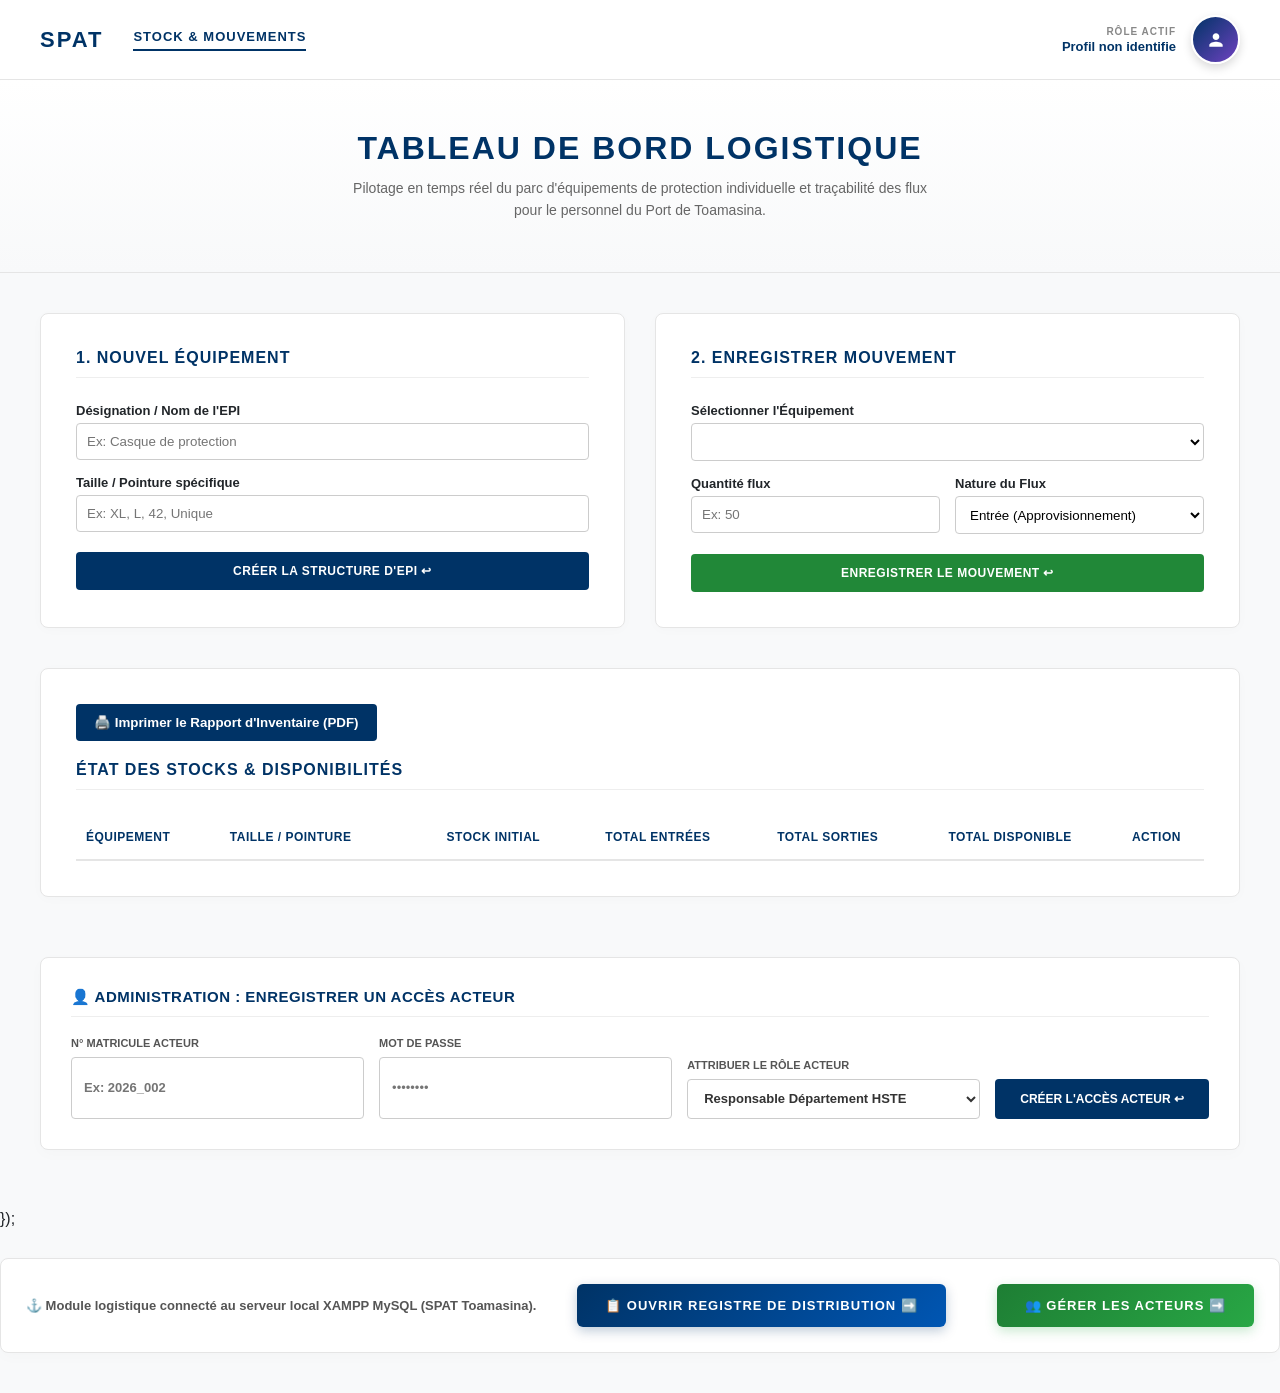
<file: web/dashboard.html>
<!DOCTYPE html>
<html lang="fr">
<head>
    <meta charset="UTF-8">
    <meta name="viewport" content="width=device-width, initial-scale=1.0">
    <title>SPAT - Gestion des EPI</title>
    <style>
        .print-report-title {
            display: none;
        }

        @media print {
            @page {
                margin: 15mm;
            }

            body {
                background: #ffffff !important;
                color: #000000 !important;
            }

            nav,
            #section-creer-epi,
            #section-mouvement-stock,
            #section-gestion-utilisateurs,
            .print-hide,
            .btn-print,
            a[href="/logout"] {
                display: none !important;
            }

            .print-report-title {
                display: block;
                color: #003366;
                font-size: 20px;
                text-align: center;
                margin: 0 0 20px;
                letter-spacing: 1px;
            }

            #inventory-report {
                max-width: none !important;
                margin: 0 !important;
                padding: 0 !important;
                border: 0 !important;
                box-shadow: none !important;
            }

            #inventory-report > h3 {
                display: none;
            }

            #inventory-report table {
                width: 100% !important;
                background: #ffffff !important;
            }
        }
    </style>
</head>
<body style="font-family: 'Segoe UI', Arial, sans-serif; background-color: #f8f9fa; margin: 0; padding: 0; color: #212529;">

    <!-- BARRE DE NAVIGATION SUPÉRIEURE ÉPURÉE -->
    <nav style="background: #ffffff; border-bottom: 1px solid #e5e5e5; padding: 15px 40px; display: flex; justify-content: space-between; align-items: center; position: sticky; top: 0; z-index: 1000;">
        <div style="display: flex; align-items: center; gap: 30px;">
            <div style="font-weight: 900; font-size: 22px; letter-spacing: 2px; color: #003366; text-transform: uppercase;">SPAT</div>
            <div style="display: flex; gap: 20px; font-size: 13px; font-weight: 700; text-transform: uppercase; letter-spacing: 1px; color: #555;">
                <span style="color: #003366; border-bottom: 2px solid #003366; padding-bottom: 5px; cursor: pointer;">Stock & Mouvements</span>
            </div>
        </div>

        <!-- MENU PROFIL AVEC AVATAR MODERNE -->
        <div style="position: relative; display: flex; align-items: center; gap: 15px;">
            <div style="text-align: right; font-family: sans-serif;">
                <div style="font-size: 10px; text-transform: uppercase; letter-spacing: 1px; color: #888; font-weight: 700; margin-bottom: 2px;">Rôle Actif</div>
                <div style="font-size: 13px; font-weight: 700; color: #003366;" id="role-text-display">Profil non identifie</div>
            </div>
                    <!-- AVATAR DÉGRADÉ ULTRA-MODERNE ET INTERACTIF -->
                <!-- AVATAR DÉGRADÉ ULTRA-MODERNE ET INTERACTIF -->
        <div id="avatarMenuBtn" style="width: 45px; height: 45px; background: linear-gradient(135deg, #003366, #6f42c1); border-radius: 50%; display: flex; align-items: center; justify-content: center; cursor: pointer; border: 2px solid #fff; box-shadow: 0 4px 10px rgba(0,0,0,0.15); user-select: none; transition: transform 0.2s; outline: none;">
            <svg viewBox="0 0 24 24" style="width: 20px; height: 20px; fill: white;"><path d="M12 12c2.21 0 4-1.79 4-4s-1.79-4-4-4-4 1.79-4 4 1.79 4 4 4zm0 2c-2.67 0-8 1.34-8 4v2h16v-2c0-2.66-5.33-4-8-4z"/></svg>
        </div>
        
        <!-- MENU DÉROULANT DU PROFIL -->
        <div id="profileDropdown" style="display: none; position: absolute; right: 40px; top: 65px; background: white; border-radius: 8px; border: 1px solid #e5e5e5; box-shadow: 0 10px 30px rgba(0,0,0,0.12); width: 180px; z-index: 2000; overflow: hidden; text-align: left;">
            <a href="#" style="display: block; padding: 12px 18px; color: #333; text-decoration: none; font-size: 13px; font-weight: 600; border-bottom: 1px solid #eee; background: #fafafa;">ℹ️ Mon Profil</a>
            <a href="/logout" style="display: block; padding: 12px 18px; color: #dc3545; text-decoration: none; font-size: 13px; font-weight: 700; transition: background 0.2s;">🚪 Déconnexion</a>
        </div>

        
        

        </div>
    </nav>

    <!-- EN-TÊTE TITRE -->
    <div style="background: linear-gradient(to bottom, #ffffff, #f8f9fa); padding: 50px 40px; text-align: center; border-bottom: 1px solid #e5e5e5;">
        <h1 style="font-size: 32px; font-weight: 800; text-transform: uppercase; letter-spacing: 2px; color: #003366; margin: 0 0 10px 0;">Tableau de Bord Logistique</h1>
        <p style="font-size: 14px; color: #666; max-width: 600px; margin: 0 auto; line-height: 1.6; font-weight: 500;">Pilotage en temps réel du parc d'équipements de protection individuelle et traçabilité des flux pour le personnel du Port de Toamasina.</p>
    </div>

    <!-- CONTENEUR PRINCIPAL EN GRILLE AÉRÉE -->
    <div style="max-width: 1300px; margin: 40px auto; padding: 0 40px; box-sizing: border-box; display: flex; flex-direction: column; gap: 40px;">
        
        <!-- BLOC 1 : FORMULAIRES D'ACTION (Côte à côte) -->
        <div style="display: flex; gap: 30px; flex-wrap: wrap;">
            
            <!-- Formulaire 1 : Référentiel EPI (Masquable) -->
            <div id="section-creer-epi" style="flex: 1; min-width: 350px; background: white; padding: 35px; border-radius: 8px; border: 1px solid #e5e5e5; box-shadow: 0 2px 12px rgba(0,0,0,0.02); text-align: left;">
                <h3 style="margin-top: 0; font-size: 16px; font-weight: 800; text-transform: uppercase; letter-spacing: 1px; color: #003366; margin-bottom: 25px; border-bottom: 1px solid #eee; padding-bottom: 10px;">1. Nouvel Équipement</h3>
                <form action="/ajouter-epi" method="POST" style="display: flex; flex-direction: column; gap: 15px;">
                    <div>
                        <label style="display: block; margin-bottom: 5px; font-weight: 600; font-size: 13px;">Désignation / Nom de l'EPI</label>
                        <input type="text" name="nom_type" required placeholder="Ex: Casque de protection" style="width: 100%; padding: 10px; border: 1px solid #ccc; border-radius: 4px; box-sizing: border-box;">
                    </div>
                    <div>
                        <label style="display: block; margin-bottom: 5px; font-weight: 600; font-size: 13px;">Taille / Pointure spécifique</label>
                        <input type="text" name="taille_pointure" required placeholder="Ex: XL, L, 42, Unique" style="width: 100%; padding: 10px; border: 1px solid #ccc; border-radius: 4px; box-sizing: border-box;">
                    </div>
                    <button type="submit" style="padding: 12px; background-color: #003366; color: white; border: none; border-radius: 4px; font-weight: bold; cursor: pointer; text-transform: uppercase; font-size: 12px; letter-spacing: 0.5px; margin-top: 5px;">Créer la Structure d'EPI ↩</button>
                </form>
            </div>

            <!-- Formulaire 2 : Mouvement de Stock -->
            <div id="section-mouvement-stock" style="flex: 1; min-width: 350px; background: white; padding: 35px; border-radius: 8px; border: 1px solid #e5e5e5; box-shadow: 0 2px 12px rgba(0,0,0,0.02); text-align: left;">
                <h3 style="margin-top: 0; font-size: 16px; font-weight: 800; text-transform: uppercase; letter-spacing: 1px; color: #003366; margin-bottom: 25px; border-bottom: 1px solid #eee; padding-bottom: 10px;">2. Enregistrer Mouvement</h3>
                <form action="/mouvement-stock" method="POST" style="display: flex; flex-direction: column; gap: 15px;">
                    <div>
                        <label style="display: block; margin-bottom: 5px; font-weight: 600; font-size: 13px;">Sélectionner l'Équipement</label>
                        <select name="id_type" id="select-epi-mouvement" required style="width: 100%; padding: 10px; border: 1px solid #ccc; border-radius: 4px; background: white; height: 38px;">
                            <!-- Rempli dynamiquement par Java -->
                        </select>
                    </div>
                    <div style="display: flex; gap: 15px;">
                        <div style="flex: 1;">
                            <label style="display: block; margin-bottom: 5px; font-weight: 600; font-size: 13px;">Quantité flux</label>
                            <input type="number" name="quantite" min="1" required placeholder="Ex: 50" style="width: 100%; padding: 10px; border: 1px solid #ccc; border-radius: 4px; box-sizing: border-box;">
                        </div>
                        <div style="flex: 1;">
                            <label style="display: block; margin-bottom: 5px; font-weight: 600; font-size: 13px;">Nature du Flux</label>
                            <select name="type_mouvement" required style="width: 100%; padding: 10px; border: 1px solid #ccc; border-radius: 4px; background: white; height: 38px;">
                                <option value="Entree">Entrée (Approvisionnement)</option>
                                <option value="Sortie">Sortie (Dotation / Retrait)</option>
                            </select>
                        </div>
                    </div>
                    <button type="submit" style="padding: 12px; background-color: #218838; color: white; border: none; border-radius: 4px; font-weight: bold; cursor: pointer; text-transform: uppercase; font-size: 12px; letter-spacing: 0.5px; margin-top: 5px;">Enregistrer le mouvement ↩</button>
                </form>
            </div>

        </div>

        <!-- BLOC 2 : AFFICHAGE DU GRAND TABLEAU DES STOCKS -->
        <div id="inventory-report" style="background: white; padding: 35px; border-radius: 8px; border: 1px solid #e5e5e5; box-shadow: 0 2px 12px rgba(0,0,0,0.02); text-align: left;">
            <h2 class="print-report-title">SPAT - RAPPORT D'INVENTAIRE GLOBAL</h2>
            <button onclick="window.print()" class="btn-print" style="background: #003366; color: white; border: 0; border-radius: 4px; padding: 11px 18px; font-weight: 700; cursor: pointer; margin-bottom: 20px;">🖨️ Imprimer le Rapport d'Inventaire (PDF)</button>
            <h3 style="margin-top: 0; font-size: 16px; font-weight: 800; text-transform: uppercase; letter-spacing: 1px; color: #003366; margin-bottom: 25px; border-bottom: 1px solid #eee; padding-bottom: 10px;">État des Stocks & Disponibilités</h3>
            
            <div style="overflow-x: auto;">
                <table style="width: 100%; border-collapse: collapse; font-size: 14px; text-align: left;">
                    <thead>
                        <tr style="border-bottom: 2px solid #e5e5e5; color: #003366; font-weight: 700; text-transform: uppercase; font-size: 12px; letter-spacing: 0.5px;">
                            <th style="padding: 15px 10px;">Équipement</th>
                            <th style="padding: 15px 10px;">Taille / Pointure</th>
                            <th style="padding: 15px 10px; text-align: center;">Stock Initial</th>
                            <th style="padding: 15px 10px; text-align: center;">Total Entrées</th>
                            <th style="padding: 15px 10px; text-align: center;">Total Sorties</th>
                            <th style="padding: 15px 10px; text-align: center; font-weight: 900; color: #003366;">Total Disponible</th>
                            <th id="th-action" style="padding: 15px 10px; text-align: center;">Action</th>
                        </tr>
                    </thead>
                    <tbody id="table-stock-body">
                        <!-- Rempli dynamiquement par le serveur Java -->
                    </tbody>
                </table>
            </div>
        </div>

              

        <!-- ZONE DE CONTRÔLE BAS DE PAGE (Lien officiel de la Semaine 3) -->
                 <!-- FORMULAIRE SECRET CRÉATION D'ACCÈS ACTEURS (HSTE / CHEF DE SERVICE) -->
        <div id="section-gestion-utilisateurs" style="background: white; padding: 30px; border-radius: 8px; border: 1px solid #e5e5e5; box-shadow: 0 4px 15px rgba(0,0,0,0.02); margin-top: 20px; margin-bottom: 20px; text-align: left;">
            <h3 style="margin-top: 0; font-size: 15px; font-weight: 800; text-transform: uppercase; letter-spacing: 0.5px; color: #003366; margin-bottom: 20px; border-bottom: 1px solid #eee; padding-bottom: 10px;">👤 Administration : Enregistrer un accès Acteur</h3>
            
            <form action="/creer-utilisateur" method="POST" style="display: flex; gap: 15px; flex-wrap: wrap; align-items: flex-end;">
                <div style="flex: 1; min-width: 150px; display: flex; flex-direction: column;">
                    <label style="font-size: 11px; font-weight: 700; color: #555; text-transform: uppercase; margin-bottom: 8px;">N° Matricule Acteur</label>
                    <input type="text" name="nouveau_matricule" required placeholder="Ex: 2026_002" style="padding: 10px 12px; border: 1px solid #ccc; border-radius: 4px; font-size: 13px; height: 40px; font-weight: 600;">
                </div>
                <div style="flex: 1; min-width: 150px; display: flex; flex-direction: column;">
                    <label style="font-size: 11px; font-weight: 700; color: #555; text-transform: uppercase; margin-bottom: 8px;">Mot de passe</label>
                    <input type="password" name="nouveau_password" required placeholder="••••••••" style="padding: 10px 12px; border: 1px solid #ccc; border-radius: 4px; font-size: 13px; height: 40px;">
                </div>
                <div style="flex: 1; min-width: 200px; display: flex; flex-direction: column;">
                    <label style="font-size: 11px; font-weight: 700; color: #555; text-transform: uppercase; margin-bottom: 8px;">Attribuer le Rôle Acteur</label>
                    <select name="nouveau_role" required style="padding: 10px 12px; border: 1px solid #ccc; border-radius: 4px; font-size: 13px; height: 40px; background: white; font-weight: 600; color: #333;">
                        <option value="Responsable HSTE">Responsable Département HSTE</option>
                        <option value="Chef de service">Chef de Département / Responsable de service</option>
                    </select>
                </div>
                <button type="submit" style="padding: 0 25px; background-color: #003366; color: white; border: none; border-radius: 4px; font-weight: bold; cursor: pointer; height: 40px; font-size: 12px; text-transform: uppercase; transition: background 0.2s;">Créer l'accès Acteur ↩</button>
            </form>
        </div>

        


        </div>

    </div> <!-- Fermeture du conteneur principal -->

    <script>
        // Gestion de l'avatar et de la déconnexion
        const avatarBtn = document.getElementById('avatarMenuBtn');
        const dropdown = document.getElementById('profileDropdown');

        if (avatarBtn && dropdown) {
            avatarBtn.addEventListener('click', function(e) {
                e.stopPropagation();
                dropdown.style.display = dropdown.style.display === 'none' || dropdown.style.display === '' ? 'block' : 'none';
            });
            document.addEventListener('click', function() {
                dropdown.style.display = 'none';
            });
        }

        // Gestion de la suppression AJAX sans recharger la page
        document.addEventListener('click', function(e) {
            if (e.target && e.target.textContent === 'Supprimer') {
                e.preventDefault();
                const url = e.target.getAttribute('href');
                const ligneTableau = e.target.closest('tr');
                
                fetch(url, { method: 'GET' })
                .then(response => {
                    if (response.ok) {
                        ligneTableau.style.transition = 'all 0.3s ease';
                        ligneTableau.style.opacity = '0';
                        setTimeout(() => ligneTableau.remove(), 300);
                    } else {
                        alert("Erreur lors de la suppression en base de données.");
                    }
                })
                .catch(err => console.error("Erreur AJAX:", err));
            }
        });
    </script>
</body>
</html>

});

    </script>
                   <!-- SECTION EXCLUSIVE : VALIDATION DES BESOINS DE L'ÉQUIPE (SEULEMENT CHEF DE SERVICE) -->
        <div id="section-validation-chef" style="display: none;">
            <h3 style="margin-top: 0; font-size: 15px; font-weight: 800; text-transform: uppercase; color: #003366; margin-bottom: 20px; border-bottom: 2px solid #003366; padding-bottom: 10px;">📋 3. Consulter & Valider les Besoins en EPI de l'Équipe</h3>
            <table style="width: 100%; border-collapse: collapse;">
                <thead>
                    <tr style="background-color: #f1f5f9;">
                        <th style="padding: 10px; font-size: 11px; text-transform: uppercase; color: #333;">Matricule</th>
                        <th style="padding: 10px; font-size: 11px; text-transform: uppercase; color: #333;">Agent</th>
                        <th style="padding: 10px; font-size: 11px; text-transform: uppercase; color: #333;">Service</th>
                        <th style="padding: 10px; font-size: 11px; text-transform: uppercase; color: #333;">Équipement Demandé</th>
                        <th style="padding: 10px; font-size: 11px; text-transform: uppercase; color: #333; text-align: center;">Quantité</th>
                        <th style="padding: 10px; font-size: 11px; text-transform: uppercase; color: #333; text-align: center;">Statut</th>
                        <th style="padding: 10px; font-size: 11px; text-transform: uppercase; color: #333; text-align: center;">Action</th>
                    </tr>
                </thead>
                <tbody>
                    <!-- LIGNES_DEMANDES_CHEF -->
                </tbody>
            </table>
        </div>
        <div class="print-hide" style="display: flex; justify-content: space-between; align-items: center; padding: 25px; background: #ffffff; border-radius: 8px; border: 1px solid #e5e5e5; box-shadow: 0 4px 15px rgba(0,0,0,0.02); margin-top: 30px; margin-bottom: 40px; text-align: left;">
            <div style="font-size: 13px; color: #555; font-weight: 600;">
                ⚓ Module logistique connecté au serveur local XAMPP MySQL (SPAT Toamasina).
            </div>
                   <!-- Bouton Bleu Royal Interactif Semaine 3 -->
        <a href="#" onclick="window.location.href='/distributions.html?role=' + encodeURIComponent(new URLSearchParams(window.location.search).get('role'))" style="background: linear-gradient(135deg, #003366, #0056b3); color: white; padding: 14px 28px; border-radius: 6px; font-weight: bold; text-decoration: none; font-size: 13px; text-transform: uppercase; letter-spacing: 1px; box-shadow: 0 4px 12px rgba(0, 51, 102, 0.25); display: inline-block; margin-right: 10px;">
            📋 Ouvrir Registre de Distribution ➡️
        </a>

        <!-- Bouton Vert Émeraude Interactif pour les Acteurs -->
        <a href="#" id="btn-gerer-acteurs" onclick="window.location.href='/acteurs.html?role=' + encodeURIComponent(new URLSearchParams(window.location.search).get('role'))" style="background: linear-gradient(135deg, #1e7e34, #28a745); color: white; padding: 14px 28px; border-radius: 6px; font-weight: bold; text-decoration: none; font-size: 13px; text-transform: uppercase; letter-spacing: 1px; box-shadow: 0 4px 12px rgba(40, 167, 69, 0.25); display: inline-block;">
            👥 Gérer les Acteurs ➡️
        </a>

</body>
</html>
</file>
